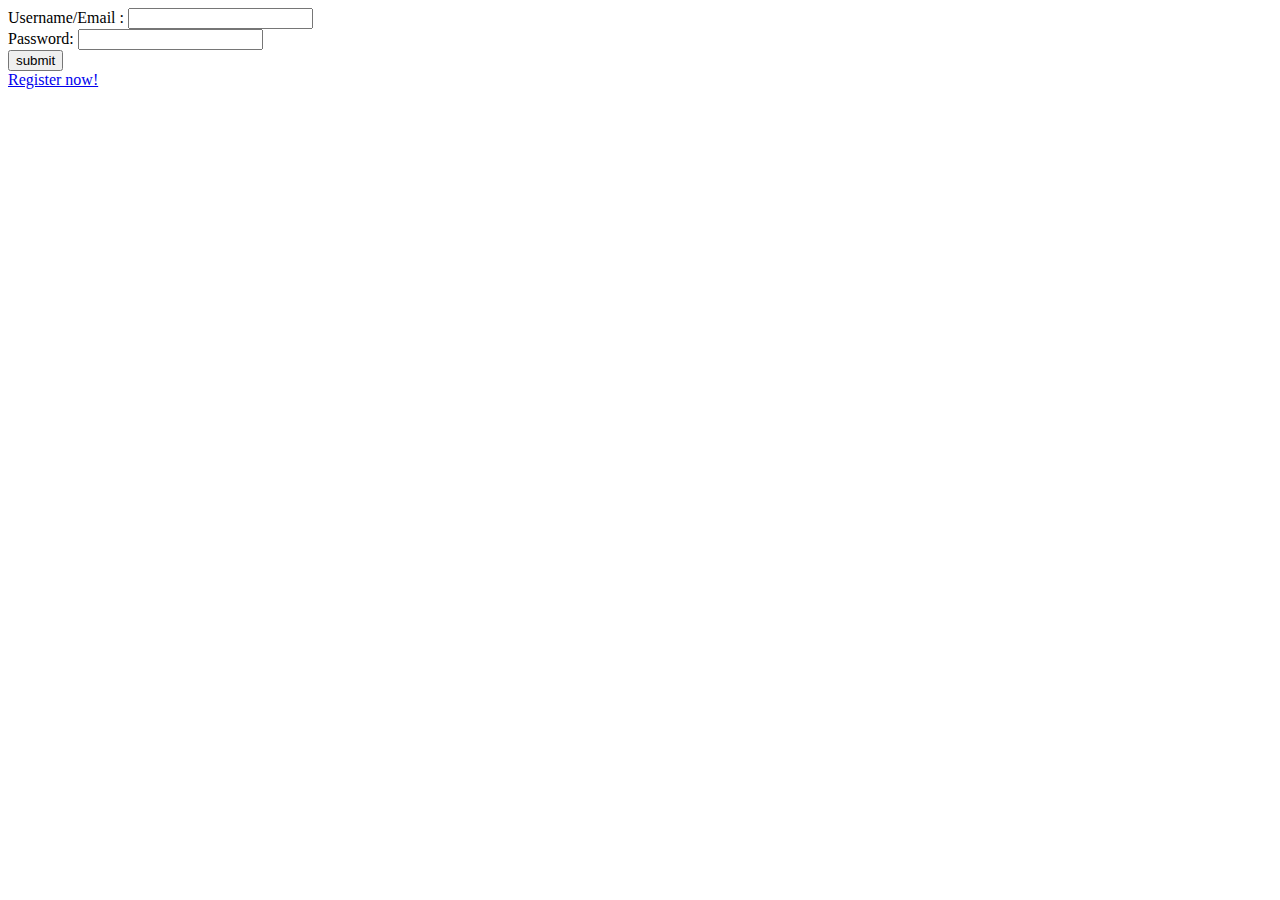
<file: web/index.html>
<!DOCTYPE html>
<!--
To change this license header, choose License Headers in Project Properties.
To change this template file, choose Tools | Templates
and open the template in the editor.
-->
<html>
    <head>
        <title>Login</title>
    </head>
    <body>
        <form action="login" method="post">
        Username/Email : <input type="text" name="uname"><br>
        Password: <input type="password" name="pass"><br>
        <input type="submit" value="submit"><br>
        <a href="register.html">Register now!</a>
        </form>
    </body>
</html>
</file>
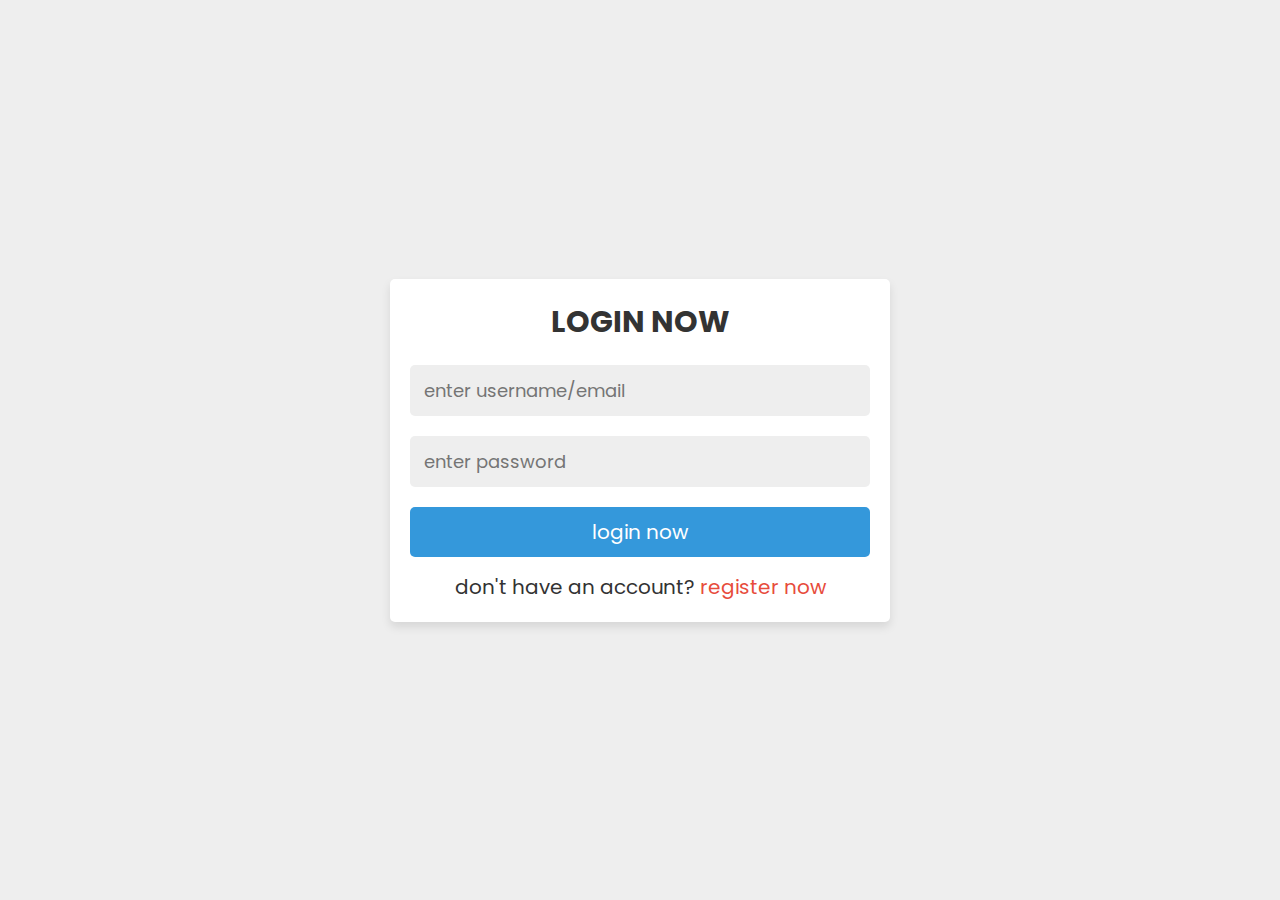
<file: web/login.html>
<!DOCTYPE html>
<html lang="en">
<head>
   <meta charset="UTF-8">
   <meta http-equiv="X-UA-Compatible" content="IE=edge">
   <meta name="viewport" content="width=device-width, initial-scale=1.0">
   <title>login</title>

   <!-- custom css file link  -->
   <link rel="stylesheet" href="css/style.css">

</head>
<body>
   
<div class="form-container">

   <form action="login" method="post">
      <h3>login now</h3>
      <input type="text" name="uname" placeholder="enter username/email" class="box" required>
      <input type="password" name="pass" placeholder="enter password" class="box" required>
      <input type="submit" name="submit" value="login now" class="btnu">
      <p>don't have an account? <a href="register.html">register now</a></p>
   </form>

</div>

</body>
</html>
</file>
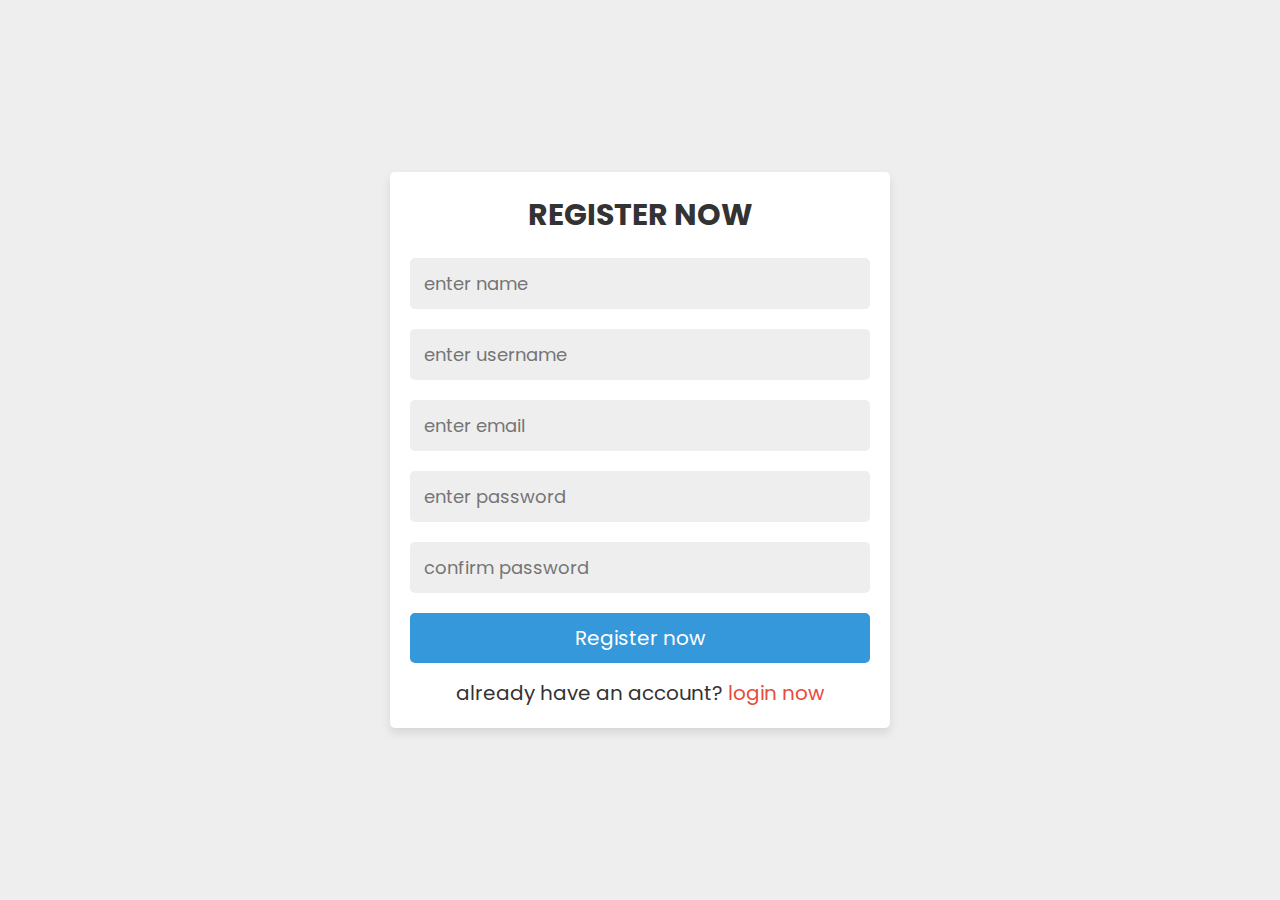
<file: web/register.html>
<!DOCTYPE html>
<!--
To change this license header, choose License Headers in Project Properties.
To change this template file, choose Tools | Templates
and open the template in the editor.
-->
<html>
    <head>
        <title>Register</title>
        <script type="text/javascript">  
       function verifyPassword()
       {
           var pw = document.getElementById("pass1").value;  
           var pw2 = document.getElementById("pass2").value;
              
             if(pw == "") {  
             alert("**Fill the password please!");  
             return false; 
             document.getElementById('sub').disabled=true;
            }
            if(pw2 == "") {  
             alert("**Confirm the password please!");  
             return false; 
             document.getElementById('sub').disabled=true;
            }
            if(pw.length < 8 || pw.length>15) {  
            alert("**Password length must be atleast 8 characters and less than 15 characters");  
            return false; 
            document.getElementById('sub').disabled=true;
            }
            if(pw!==pw2)  
            {   
                alert("Passwords did not match"); 
                document.getElementById('sub').disabled=true;
                return false;
                
            } else {  
                document.getElementById('sub').disabled=false; 
            }
       }
        function ValidateEmail(email)
        {
            var mailformat = /^\w+([\.-]?\w+)*@\w+([\.-]?\w+)*(\.\w{2,3})+$/;
            if(email.value.match(mailformat))
             {
                document.getElementById('pass1').focus();
                document.getElementById('sub').disabled=false;
                return true;
             }
            else
            {
                alert("You have entered an invalid email address!");
                document.getElementById('email').focus();
                document.getElementById('sub').disabled=true;
                return false;
            }
        }
</script>
  <link rel="stylesheet" href="css/style.css">
    </head>
    
    <body onload=" document.getElementById('sub').disabled=true;">
    <div class="form-container">
    <form action="register" method="post">
      <h3>register now</h3>
      <input type="text" name="name" placeholder="enter name" class="box" required>
      <input type="text" name="uname" placeholder="enter username"  class="box" required>
      <input type="email" name="email" id="email" placeholder="enter email" onblur= "ValidateEmail(document.getElementById('email'))" class="box" required>
      <input type="password" name="pass1" id="pass1" placeholder="enter password" class="box" required>
      <input type="password" name="pass2" id="pass2" placeholder="confirm password" onblur="verifyPassword()" class="box" required>
      <input type="submit" id="sub" value="Register now" class="btnu">
      <p>already have an account? <a href="login.html">login now</a></p>
   </form>
   </div>
    </body>

    
</html>
</file>
<file: web/css/style.css>
/*
To change this license header, choose License Headers in Project Properties.
To change this template file, choose Tools | Templates
and open the template in the editor.
*/
/* 
    Created on : 29 Jul, 2023, 3:38:16 PM
    Author     : Shreya Dhoke
*/


@import url('https://fonts.googleapis.com/css2?family=Poppins:wght@100;200;300;400;500;600&display=swap');

:root{
   --blue:#3498db;
   --dark-blue:#2980b9;
   --red:#e74c3c;
   --dark-red:#c0392b;
   --black:#333;
   --white:#fff;
   --light-bg:#eee;
   --box-shadow:0 5px 10px rgba(0,0,0,.1);
}

*{
   font-family: 'Poppins', sans-serif;
   margin:0; padding:0;
   box-sizing: border-box;
   outline: none; border: none;
   text-decoration: none;
}


.form-container{
   min-height: 100vh;
   background-color: var(--light-bg);
   display: flex;
   align-items: center;
   justify-content: center;
   padding:20px;
}

.form-container form{
   padding:20px;
   background-color: var(--white);
   box-shadow: var(--box-shadow);
   text-align: center;
   width: 500px;
   border-radius: 5px;
}

.form-container form h3{
   margin-bottom: 10px;
   font-size: 30px;
   color:var(--black);
   text-transform: uppercase;
}

.form-container form .box{
   width: 100%;
   border-radius: 5px;
   padding:12px 14px;
   font-size: 18px;
   color:var(--black);
   margin:10px 0;
   background-color: var(--light-bg);
}

.form-container form p{
   margin-top: 15px;
   font-size: 20px;
   color:var(--black);
}

.form-container form p a{
   color:var(--red);
}

.form-container form p a:hover{
   text-decoration: underline;
}
.btnu{
   background-color: var(--blue);
}

.btnu:hover{
   background-color: var(--dark-blue);
}
.btnu{
   width: 100%;
   border-radius: 5px;
   padding:10px 30px;
   color:var(--white);
   display: block;
   text-align: center;
   cursor: pointer;
   font-size: 20px;
   margin-top: 10px;
}
</file>
